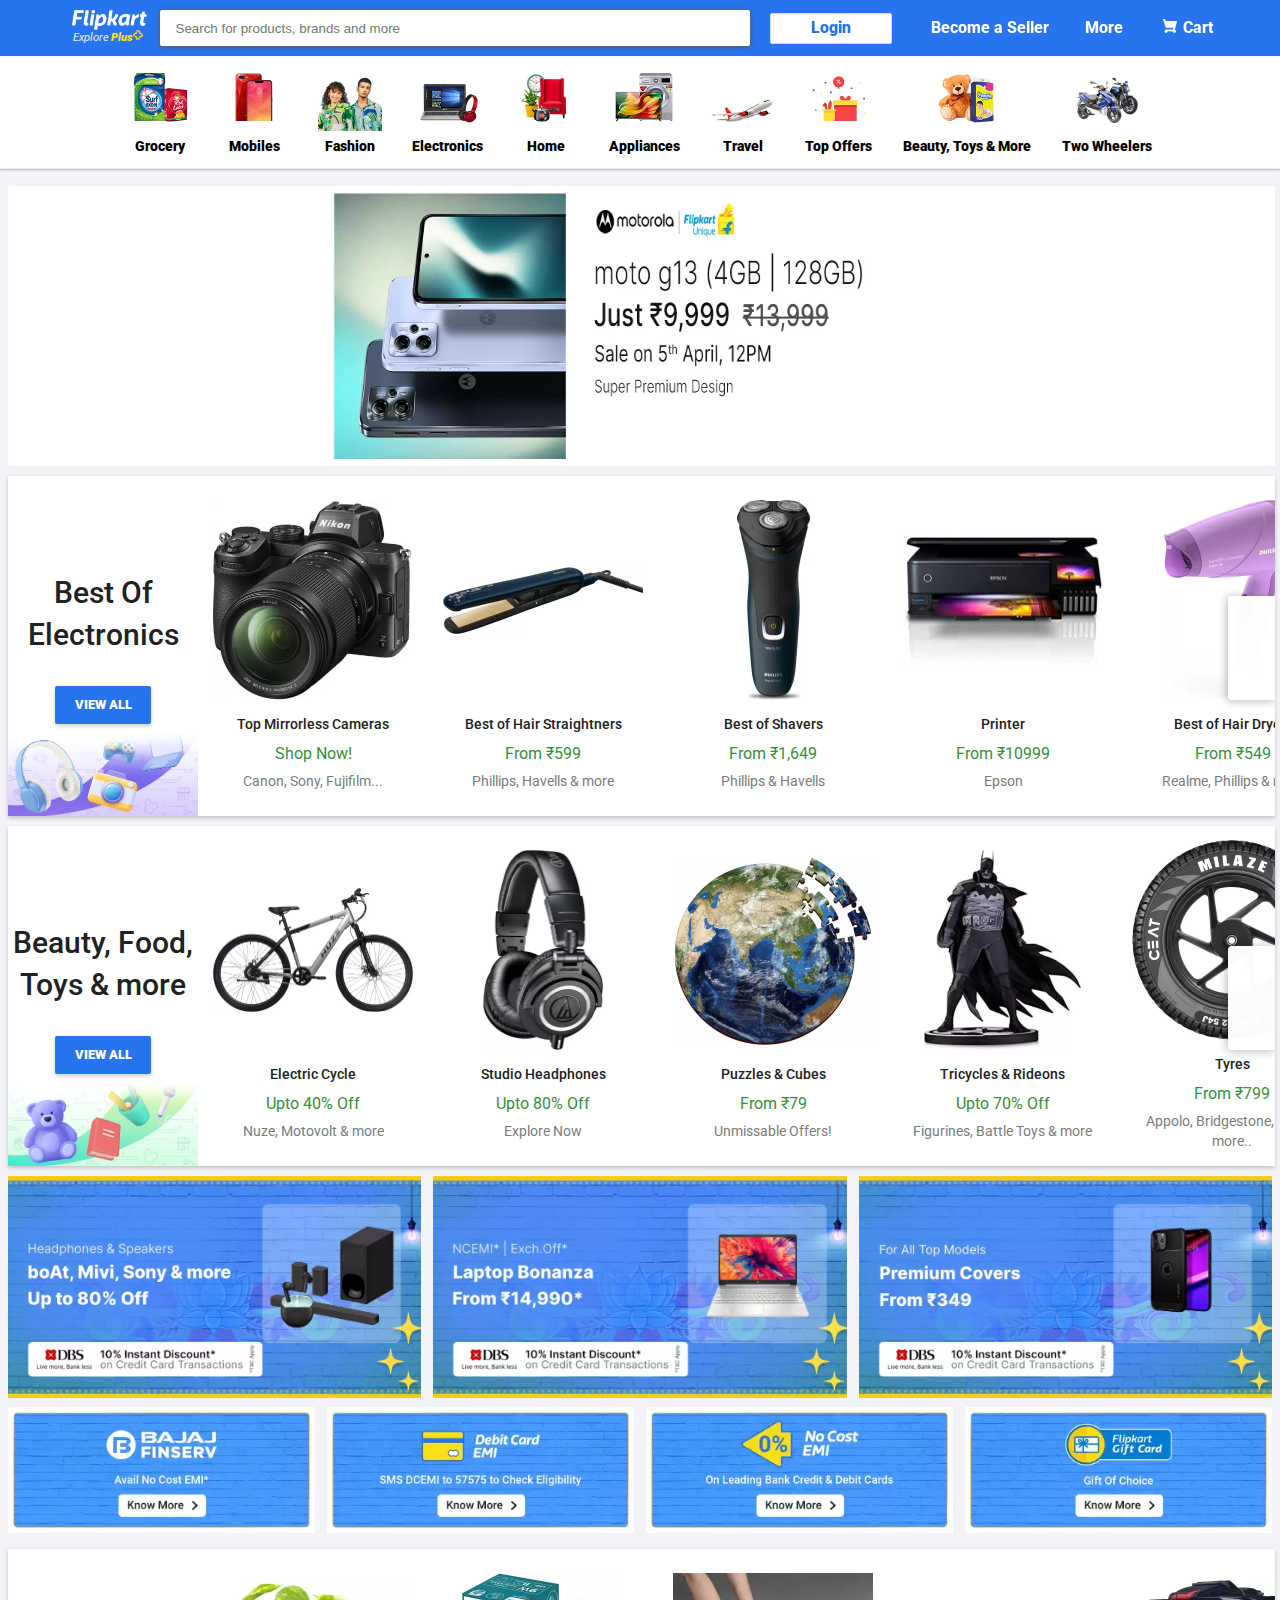
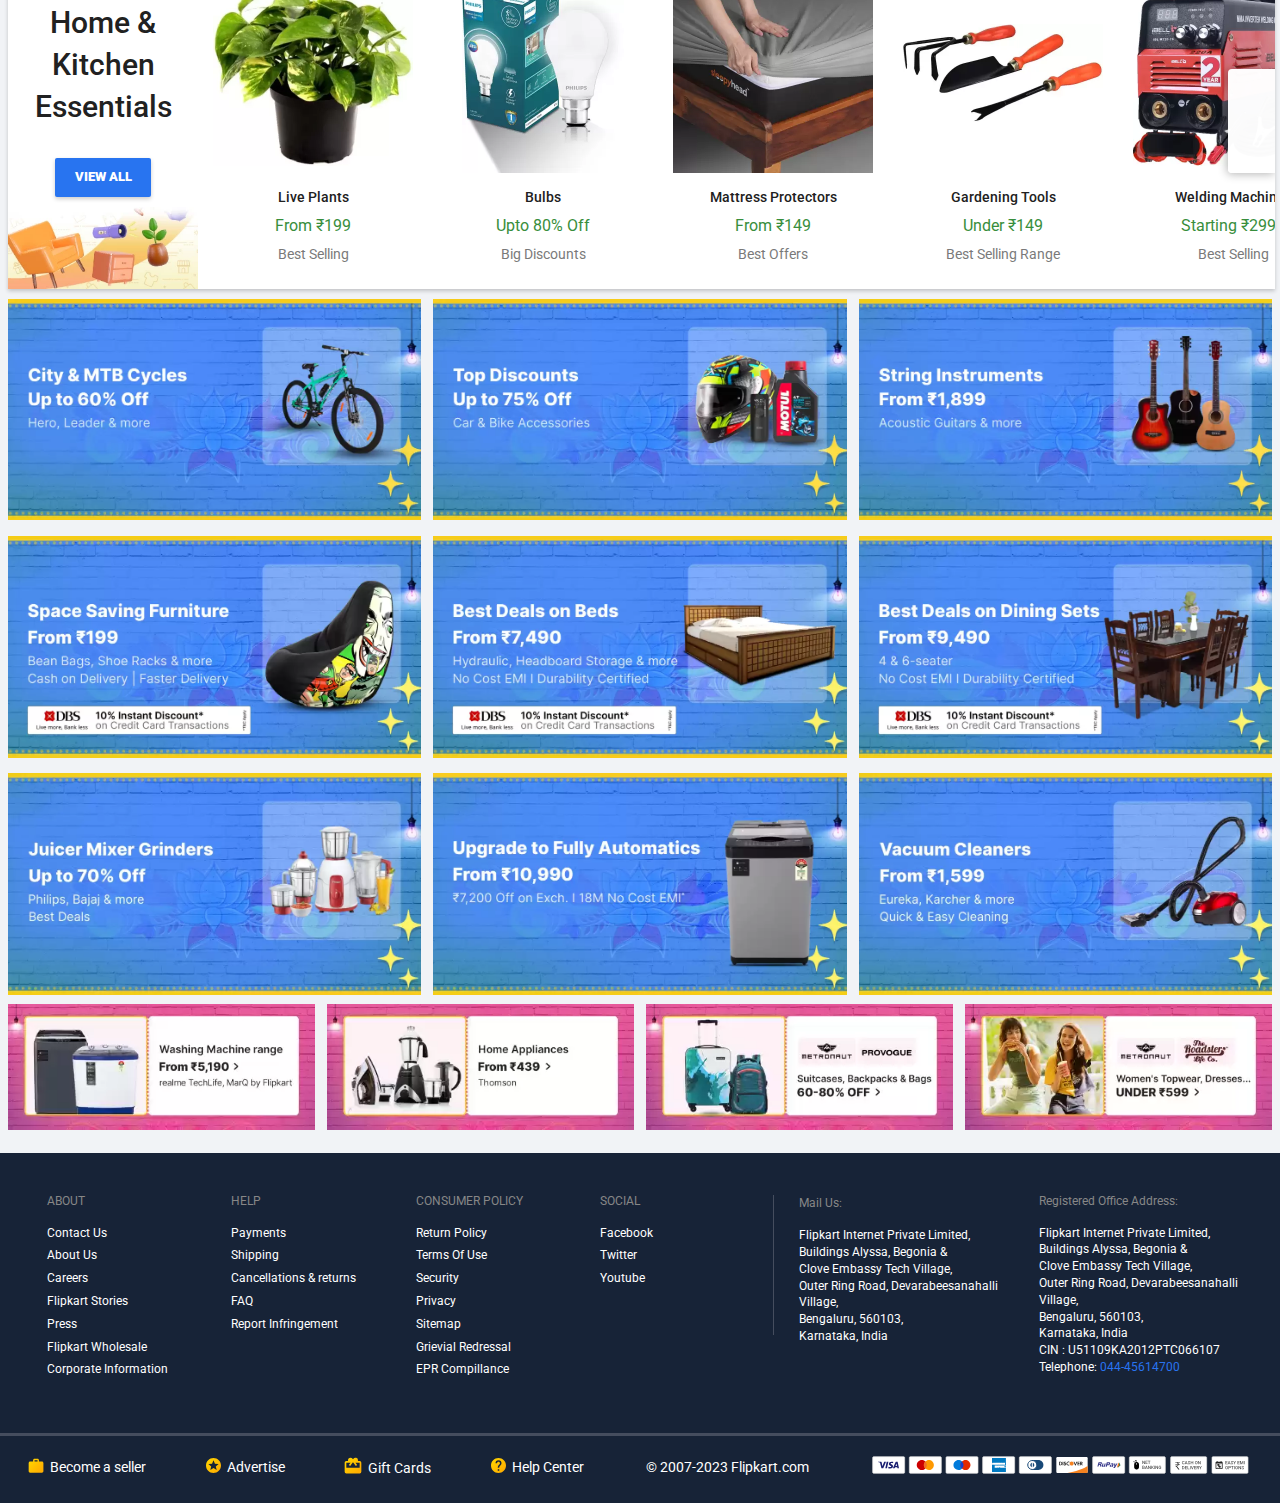
<file: index.html>
<!DOCTYPE html>
<html lang="en">
  <head>
    <meta charset="UTF-8" />
    <meta http-equiv="X-UA-Compatible" content="IE=edge" />
    <meta name="viewport" content="width=device-width, initial-scale=1.0" />
    <link
      rel="shortcut icon"
      href="https://static-assets-web.flixcart.com/www/promos/new/20150528-140547-favicon-retina.ico"
      type="image/x-icon"
    />
    <title>
      Online Shopping Site for Mobiles, Electronics, Furniture, Grocery,
      Lifestyle, Books & More. Best Offers!
    </title>

    <link rel="preconnect" href="https://fonts.googleapis.com" />
    <link rel="preconnect" href="https://fonts.gstatic.com" crossorigin />
    <link
      href="https://fonts.googleapis.com/css2?family=Roboto&display=swap"
      rel="stylesheet"
    />

    <link
      rel="stylesheet"
      href="https://cdnjs.cloudflare.com/ajax/libs/font-awesome/6.3.0/css/all.min.css"
      integrity="sha512-SzlrxWUlpfuzQ+pcUCosxcglQRNAq/DZjVsC0lE40xsADsfeQoEypE+enwcOiGjk/bSuGGKHEyjSoQ1zVisanQ=="
      crossorigin="anonymous"
      referrerpolicy="no-referrer"
    />
    <link rel="stylesheet" href="./styling/style.css" />
    <link rel="stylesheet" href="./styling/util.css" />
    <link rel="stylesheet" href="./styling/animation.css" />
    <link rel="stylesheet" href="./styling/dropdown.css" />
    <link rel="stylesheet" href="./styling/responsive.css">
  </head>
  <body>
    <header>
      <nav>
        <div class="logoF">
          <div class="Logo">
            <a href="https://www.flipkart.com/"
              ><img src="./images/flipkart.png" class="Logo" alt=""
            /></a>
          </div>
          <div class="plus">
            <a href=""
              >Explore <span class="col">Plus</span>
              <img src="./images/plus.png" width="10px" height="10px" alt=""
            /></a>
          </div>
        </div>
        <div class="searchbar">
          <div>
            <input
              class="in"
              type="text"
              placeholder="Search for products, brands and more"
            />
          </div>
          <div class="SearchLogo">
            <button>
              <i
                class="fa-sharp fa-solid fa-magnifying-glass fa-lg"
                style="color: #2874f0"
              ></i>
            </button>
          </div>
        </div>
        <div class="login">
          <a href="">Login</a>
        </div>
        <div class="BecomeSeller">
          <a href="" class="navWord">Become a Seller</a>
        </div>
        <div class="moreBox">
          <a href="" class="navWord">
            <div>More</div>
            <div>
              <i
                class="fa-sharp fa-solid fa-angle-down fa-2xs"
                style="color: #dbdbdb; position: relative; top: 1px"
              ></i>
            </div>
          </a>
          <div class="moreDropdown">
            <a href="" class="moredp"
              ><svg
                xmlns="http://www.w3.org/2000/svg"
                width="16"
                height="14"
                class=""
                viewBox="0 0 12 14"
              >
                <g fill="none" fill-rule="evenodd">
                  <path d="M-4-3h20v20H-4z"></path>
                  <path
                    fill="#2874F1"
                    d="M6.17 13.61c-1.183 0-1.922-.723-1.922-1.88H8.09c0 1.157-.74 1.88-1.92 1.88zm4.222-5.028l1.465 1.104v1.07H0v-1.07l1.464-1.104v-2.31h.004c.035-2.54 1.33-4.248 3.447-4.652V.992C4.915.446 5.37 0 5.928 0c.558 0 1.014.446 1.014.992v.628c2.118.404 3.412 2.112 3.446 4.65h.004v2.312z"
                  ></path>
                </g>
              </svg>
              <p>Notification Preferences</p>
            </a>
            <a href="" class="moredp">
              <svg
                xmlns="http://www.w3.org/2000/svg"
                width="16"
                height="16"
                class=""
                viewBox="0 0 14 17"
              >
                <g fill="none" fill-rule="evenodd">
                  <path
                    fill="#2874F0"
                    fill-rule="nonzero"
                    d="M12.25.542H1.75c-.833 0-1.5.675-1.5 1.5v10.5c0 .825.667 1.5 1.5 1.5h3L7 16.292l2.25-2.25h3c.825 0 1.5-.675 1.5-1.5v-10.5c0-.825-.675-1.5-1.5-1.5zm-4.5 12h-1.5v-1.5h1.5v1.5zM9.303 6.73l-.676.69c-.54.547-.877.997-.877 2.122h-1.5v-.375c0-.825.338-1.575.877-2.123l.93-.945c.278-.27.443-.646.443-1.058 0-.825-.675-1.5-1.5-1.5s-1.5.675-1.5 1.5H4c0-1.658 1.342-3 3-3s3 1.342 3 3c0 .66-.27 1.26-.697 1.687z"
                  ></path>
                </g>
              </svg>
              <p>24x7 Customer Care</p>
            </a>
            <a href="" class="moredp"
              ><svg
                xmlns="http://www.w3.org/2000/svg"
                width="16"
                height="14"
                class=""
                viewBox="0 0 18 10"
              >
                <g fill="none" fill-rule="evenodd">
                  <path
                    fill="#2874F0"
                    fill-rule="nonzero"
                    d="M12.333 0l1.91 1.908-4.068 4.067-3.333-3.333L.667 8.825 1.842 10l5-5 3.333 3.333 5.25-5.24L17.333 5V0"
                  ></path>
                </g>
              </svg>
              <p>Advertise</p></a
            >
            <a href="" class="moredp"
              ><svg
                xmlns="http://www.w3.org/2000/svg"
                width="16"
                height="14"
                class=""
                viewBox="0 0 12 14"
              >
                <g fill="none" fill-rule="evenodd">
                  <path d="M-4-3h20v20H-4z"></path>
                  <path
                    fill="#2874F0"
                    fill-rule="nonzero"
                    d="M12 4.94H8.57V0H3.43v4.94H0l6 5.766 6-5.765zM0 12.354V14h12v-1.647H0z"
                  ></path>
                </g>
              </svg>
              <p>Download App</p></a
            >
            <i class="fa-solid fa-caret-down fa-2xl" style="color: white"></i>
          </div>
        </div>

        <div class="cart">
          <a href="" class="navWord">
            <div>
              <svg
                class="V3C5bO"
                width="14"
                height="14"
                viewBox="0 0 16 16"
                xmlns="http://www.w3.org/2000/svg"
              >
                <path
                  class="_1bS9ic"
                  d="M15.32 2.405H4.887C3 2.405 2.46.805 2.46.805L2.257.21C2.208.085 2.083 0 1.946 0H.336C.1 0-.064.24.024.46l.644 1.945L3.11 9.767c.047.137.175.23.32.23h8.418l-.493 1.958H3.768l.002.003c-.017 0-.033-.003-.05-.003-1.06 0-1.92.86-1.92 1.92s.86 1.92 1.92 1.92c.99 0 1.805-.75 1.91-1.712l5.55.076c.12.922.91 1.636 1.867 1.636 1.04 0 1.885-.844 1.885-1.885 0-.866-.584-1.593-1.38-1.814l2.423-8.832c.12-.433-.206-.86-.655-.86"
                  fill="#fff"
                ></path>
              </svg>
            </div>
            <div>Cart</div>
          </a>
        </div>
      </nav>
    </header>
    <div class="nav2">
      <div class="item">
        <a href=""
          ><div><img src="./images/grocery.webp" alt="" width="64px" /></div>
          <div class="item2">Grocery</div></a
        >
      </div>
      <div class="item">
        <a href="">
          <div>
            <img src="./images/mobiles.webp" alt="" width="64px" />
          </div>
          <div class="item2">Mobiles</div>
        </a>
      </div>
      <div class="item">
        <a href=""
          ><div><img src="./images/fashion.webp" alt="" width="64px"/></div>
          <div class="item2">
            Fashion<i
              class="fa-sharp fa-solid fa-angle-down fa-xs"
              style="position: relative; top: 1px; left: 5px"
              id="mys"
            ></i>
          </div>
        </a>
        
        <div class="dropdownA1">
            <div class="dp1">
                <a href="" class="b1">
                    <p>Men's Top</p>
                    <i class="fa-solid fa-angle-right" ></i>
                </a>
              <div class="dropdownA2">
                <p>MORE IN MEN'S TOP WEAR</p>
                <a href="" class="dp2">All</a>
                <a href="" class="dp2">Men's T-shirts</a>
                <a href="" class="dp2">Men's Casual Shirts</a>
                <a href="" class="dp2">Men's Formal Shirts</a>
                <a href="" class="dp2">Men's Kurta's</a>
                <a href="" class="dp2">Men's Ethnic Set's</a>
                <a href="" class="dp2">Men's Blazers</a>
                <a href="" class="dp2">Men's Raincoat</a>
                <a href="" class="dp2">Men's Windcheaters</a>
                <a href="" class="dp2">Men's Suit</a>
                <a href="" class="dp2">Men's Fabrics</a>
              </div>
            </div>
            <div class="dp1">
                <a href="" class="b1">
                    <p>Men's Bottom Wear</p>
                    <i class="fa-solid fa-angle-right" ></i>
                </a>
                <div class="dropdownA2">
                  <p>MORE IN MEN'S BOTTOM WEAR</p>
                  <a href="" class="dp2">All</a>
                  <a href="" class="dp2">Men's Jeans</a>
                  <a href="" class="dp2">Men's Trousers</a>
                  <a href="" class="dp2">Men's Trackpants</a>
                  <a href="" class="dp2">Men's Shorts</a>
                  <a href="" class="dp2">Men's Cargos</a>
                  <a href="" class="dp2">Men's Threefourths</a>
                  <a href="" class="dp2">Men's Pajamas & Loungepants</a>
                  <a href="" class="dp2">Men's Dhoti</a>
                  <a href="" class="dp2">Men's Ethnic Pyjama</a>
                </div>
            </div>
            <div class="dp1">
                <a href="" class="b1">
                    <p>Women Ethnic</p>
                    <i class="fa-solid fa-angle-right" ></i>
                </a>
                <div class="dropdownA2">
                    <p>MORE IN WOMEN ETHNIC WEAR</p>
                    <a href="" class="dp2">All</a>
                    <a href="" class="dp2">Women Kurtas & Kurtis</a>
                    <a href="" class="dp2">Women Kurta Sets & Salwar Suits</a>
                    <a href="" class="dp2">Ethnic dresses</a>
                    <a href="" class="dp2">Women Dress Materials</a>
                    <a href="" class="dp2">Women Gowns</a>
                    <a href="" class="dp2">Women Lehenga Cholis</a>
                    <a href="" class="dp2">Women Leggings & Patialas</a>
                    <a href="" class="dp2">Women Plazzos & Shararas</a>
                    <a href="" class="dp2">Women Blouse</a>
                    <a href="" class="dp2">Women Dupatta</a>
                  </div>
            </div>
            <div class="dp1">
                <a href="" class="b1">
                    <p>Women Western</p>
                    <i class="fa-solid fa-angle-right" ></i>
                </a>
                <div class="dropdownA2">
                  <p>MORE IN WOMEN WESTERN</p>
                  <a href="" class="dp2">All</a>
                  <a href="" class="dp2">Women Tops</a>
                  <a href="" class="dp2">Women Dresses</a>
                  <a href="" class="dp2">T-shirts & Polo T-shirts</a>
                  <a href="" class="dp2">Women Jeans</a>
                  <a href="" class="dp2">Women Nighties & Night Dresses</a>
                  <a href="" class="dp2">Women Nightsuit</a>
                  <a href="" class="dp2">Women Track Pants</a>
                  <a href="" class="dp2">Women Trouser</a>
                  <a href="" class="dp2">Women Jumpsuit</a>
                  <a href="" class="dp2">Women Shapewear</a>
                  <a href="" class="dp2">Women Sports Bra</a>
                </div>
            </div>
            <div class="dp1">
                <a href="" class="b1">
                    <p>Men Footwear</p>
                    <i class="fa-solid fa-angle-right" ></i>
                </a>
                <div class="dropdownA2">
                    <p>MORE IN MEN'S FOOTWEAR</p>
                    <a href="" class="dp2">All</a>
                    <a href="" class="dp2">Men's Sport Shoes</a>
                    <a href="" class="dp2">Men's Casual Shoes</a>
                    <a href="" class="dp2">Men's Sandal's & Floaters</a>
                    <a href="" class="dp2">Men's Slippers & Flip-Flops</a>
                    <a href="" class="dp2">Men's Cargos</a>
                    <a href="" class="dp2">Men's Formal Shoes</a>
                    <a href="" class="dp2">Men's Ethnic Shoes</a>
                    <a href="" class="dp2">Active Footwear</a>
                    <a href="" class="dp2">Men's Combo</a>
                    <a href="" class="dp2">Shoe Care</a>
                  </div>
            </div>
            <div class="dp1">
                <a href="" class="b1">
                    <p>Women Footwear</p>
                    <i class="fa-solid fa-angle-right" ></i>
                </a>
                <div class="dropdownA2">
                    <p>MORE IN WOMEN FOOTWEAR</p>
                    <a href="" class="dp2">All</a>
                    <a href="" class="dp2">Women Flats</a>
                    <a href="" class="dp2">Women Heels</a>
                    <a href="" class="dp2">Women Wedges</a>
                    <a href="" class="dp2">Women Slipper Flip Flops</a>
                    <a href="" class="dp2">Women Casual Shoes</a>
                    <a href="" class="dp2">Women Sports Shoes</a>
                    <a href="" class="dp2">Women Ballerinas</a>
                    <a href="" class="dp2">Women Ethnic Shoes</a>
                    <a href="" class="dp2">Women Sneakers</a>
                    <a href="" class="dp2">Women Walking Shoes</a>
                    <a href="" class="dp2">Women Boots</a>
                  </div>
            </div>
            <div class="dp1">
                <a href="" class="b1">
                    <p>Watches and Accessories</p>
                    <i class="fa-solid fa-angle-right" ></i>
                </a>
                <div class="dropdownA2">
                    <p>MORE IN WATCHES & ACCESSORIES</p>
                    <a href="" class="dp2">Men & Women Watches</a>
                    <a href="" class="dp2">Men & Women Sunglasses</a>
                    <a href="" class="dp2">Wallets</a>
                    <a href="" class="dp2">Men & Women Belts</a>
                    <a href="" class="dp2">Women Fashion Jwellery</a>
                    <a href="" class="dp2">Men Fashion Jwellery</a>
                    <a href="" class="dp2">Precious Jwellery</a>
                    <a href="" class="dp2">Precious Coins & Bars</a>
                    <a href="" class="dp2">Precious Articles</a>
                    <a href="" class="dp2">Frames & Contact Lenses</a>
                    <a href="" class="dp2">Kids & Accessories</a>
                  </div>
            </div>
            <div class="dp1">
                <a href="" class="b1">
                    <p>Bags, Suitcases & Luggage</p>
                    <i class="fa-solid fa-angle-right" ></i>
                </a>
                <div class="dropdownA2">
                    <p>MORE IN BAGS, SUITCASES & LUGGAGE</p>
                    <a href="" class="dp2">All</a>
                    <a href="" class="dp2">Bags & Backpacks</a>
                    <a href="" class="dp2">Suitcases & Trolleys</a>
                    <a href="" class="dp2">Dufflebags</a>
                    <a href="" class="dp2">Rucksacks</a>
                    <a href="" class="dp2">Handbags</a>
                    <a href="" class="dp2">Sling Bags</a>
                    <a href="" class="dp2">Women's Clutches & Wallets</a>
                    <a href="" class="dp2">Messenger Bags</a>
                    <a href="" class="dp2">Travel Accessories</a>
                  </div>
            </div>
            <div class="dp1">
                <a href="" class="b1">
                    <p>Kids</p>
                    <i class="fa-solid fa-angle-right" ></i>
                </a>
                <div class="dropdownA2">
                    <p>MORE IN KIDS</p>
                    <a href="" class="dp2">All</a>
                    <a href="" class="dp2">Girls Dresses</a>
                    <a href="" class="dp2">Boys & Girls Tshirts</a>
                    <a href="" class="dp2">Boys & Girls Combosets</a>
                    <a href="" class="dp2">Boys & Girls Ethnic Wear</a>
                    <a href="" class="dp2">Boys & Girls Jeans</a>
                    <a href="" class="dp2">Boys & Girls Shorts</a>
                    <a href="" class="dp2">Boys & Girls Trackpants</a>
                    <a href="" class="dp2">Boys & Girls Innerwear</a>
                    <a href="" class="dp2">Infant Wear</a>
                    <a href="" class="dp2">Kids Slipper Flip Flops</a>
                    <a href="" class="dp2">Kids Sports Shoes</a>
                  </div>
            </div>
            <div class="dp1">
                <a href="" class="b1">
                    <p>Essentials</p>
                    <i class="fa-solid fa-angle-right" ></i>
                </a>
                <div class="dropdownA2">
                    <p>MORE IN ESSENTIALS</p>
                    <a href="" class="dp2">Men's Briefs & Trunks</a>
                    <a href="" class="dp2">Men's Vests</a>
                    <a href="" class="dp2">Men's Boxers</a>
                    <a href="" class="dp2">Women Lingerie Sets</a>
                    <a href="" class="dp2">Women Bra</a>
                    <a href="" class="dp2">Women Panty</a>
                    <a href="" class="dp2">Women Sarees </a>
                    <a href="" class="dp2">Women Kurtas</a>
                    <a href="" class="dp2">Women Kurta Sets & Salwar Suits</a>
                    <a href="" class="dp2">Boys Innerwear</a>
                    <a href="" class="dp2">Girls Innerwear</a>
                    <a href="" class="dp2">Women Slipper Flip Flops</a>
                  </div>
            </div>
            <div class="dp1">
                <a href="" class="b1">
                    <p>Winter</p>
                    <i class="fa-solid fa-angle-right" ></i>
                </a>
                <div class="dropdownA2">
                    <p>MORE IN WINTER</p>
                    <a href="" class="dp2">All</a>
                    <a href="" class="dp2">Men's Jacket</a>
                    <a href="" class="dp2">Men's Sweatwears</a>
                    <a href="" class="dp2">Men's Thermals</a>
                    <a href="" class="dp2">Women's Jackets</a>
                    <a href="" class="dp2">Women's Sweatshirts</a>
                    <a href="" class="dp2">Women's Sweaters & Cardigans</a>
                    <a href="" class="dp2">Women's Shrugs</a>
                    <a href="" class="dp2">Kids Sweatwears</a>
                    <a href="" class="dp2">Women Kurtas</a>
                    <a href="" class="dp2">Kids Jackets</a>
                  </div>
            </div>
            <div class="i1">
                <div class="b1">
                    <i class="fa-solid fa-caret-up fa-2xl" style="color: rgb(255, 255, 255)"></i>
                </div>
            </div>
          </div>
      </div>
      <div class="item">
        <a href=""
          ><div><img src="./images/electronics.webp" alt="" width="64px" /></div>
          <div class="item2">
            Electronics<i
              class="fa-sharp fa-solid fa-angle-down fa-xs"
              style="position: relative; top: 1px; left: 5px"
            ></i></div
        ></a>
        <div class="dropdownA1">
            <div class="dp1">
                <a href="" class="b1">
                    <p>Audio</p>
                    <i class="fa-solid fa-angle-right" ></i>
                </a>
              <div class="dropdownA2">
                <p>MORE IN AUDIO</p>
                <a href="" class="dp2">All</a>
                <a href="" class="dp2">Bluetooth Headphones</a>
                <a href="" class="dp2">Wired Headphones</a>
                <a href="" class="dp2">True Wireless Earbuds</a>
                <a href="" class="dp2">Bluetooth Speakers</a>
                <a href="" class="dp2">Soundbars</a>
                <a href="" class="dp2">Home Theatres</a>
                <a href="" class="dp2">Tv Streaming Device</a>
                <a href="" class="dp2">Remote Control</a>
                <a href="" class="dp2">DTH Set top box</a>
                <a href="" class="dp2">Head Phones, Pouch & Case Covers</a>
              </div>
            </div>
            <div class="nodp1">
                <a href="" class="b1">
                    <p>Electronic Gst Store</p>
                    <i class="fa-solid fa-angle-right" ></i>
                </a>
            </div>
            <div class="dp1">
                <a href="" class="b1">
                    <p>Cameras & Accessories</p>
                    <i class="fa-solid fa-angle-right" ></i>
                </a>
                <div class="dropdownA2">
                    <p>MORE IN CAMERAS & ACCESSORIES</p>
                    <a href="" class="dp2">All</a>
                    <a href="" class="dp2">DSLR & Mirrorless</a>
                    <a href="" class="dp2">Sports & Action</a>
                    <a href="" class="dp2">Point & Shoot</a>
                    <a href="" class="dp2">Instant Cameras</a>
                    <a href="" class="dp2">Camcorders</a>
                    <a href="" class="dp2">Camera Tripods</a>
                    <a href="" class="dp2">Camera Lenses</a>
                    <a href="" class="dp2">Drone</a>
                    <a href="" class="dp2">Flashes</a>
                    <a href="" class="dp2">Gimbals</a>
                    <a href="" class="dp2">Binoculars</a>
                    <a href="" class="dp2">Other Camera Accessories</a>
                  </div>
            </div>
            <div class="dp1">
                <a href="" class="b1">
                    <p>Camera Peripherals</p>
                    <i class="fa-solid fa-angle-right" ></i>
                </a>
                <div class="dropdownA2">
                  <p>MORE IN CAMERA PERIPHERALS</p>
                  <a href="" class="dp2">All</a>
                  <a href="" class="dp2">Printers</a>
                  <a href="" class="dp2">Monitors</a>
                  <a href="" class="dp2">Projectors</a>
                  <a href="" class="dp2">Portable Projectors</a>
                  <a href="" class="dp2">Toners</a>
                  <a href="" class="dp2">Ink Cartridges</a>
                  <a href="" class="dp2">Ink Bottles</a>
                  <a href="" class="dp2">Receipt Printers</a>
                  <a href="" class="dp2">Lamination Machines</a>
                  <a href="" class="dp2">Note Counting Machines</a>
                  <a href="" class="dp2">Barcode Scanners</a>
                  <a href="" class="dp2">Currency Detectors</a>
                </div>
            </div>
            <div class="dp1">
                <a href="" class="b1">
                    <p>Gaming</p>
                    <i class="fa-solid fa-angle-right" ></i>
                </a>
                <div class="dropdownA2">
                    <p>MORE IN GAMING</p>
                    <a href="" class="dp2">All</a>
                    <a href="" class="dp2">Gaming Consoles</a>
                    <a href="" class="dp2">Gaming Mouse</a>
                    <a href="" class="dp2">Gaming Keyboards</a>
                    <a href="" class="dp2">Gamepads</a>
                    <a href="" class="dp2">Games</a>
                    <a href="" class="dp2">Accessory Kits</a>
                    <a href="" class="dp2">Gaming Accessories Combo</a>
                    <a href="" class="dp2">Gaming Mousepads</a>
                    <a href="" class="dp2">Membership Cards</a>
                    <a href="" class="dp2">Controllers</a>
                    <a href="" class="dp2">Other Gaming Accessories</a>
                    <a href="" class="dp2">Gaming Components</a>
                  </div>
            </div>
            <div class="dp1">
                <a href="" class="b1">
                    <p>Health & Personal Care</p>
                    <i class="fa-solid fa-angle-right" ></i>
                </a>
                <div class="dropdownA2">
                    <p>MORE IN HEALTH & PERSONAL CARE</p>
                    <a href="" class="dp2">All</a>
                    <a href="" class="dp2">Trimmers</a>
                    <a href="" class="dp2">Shavers</a>
                    <a href="" class="dp2">Hair Straightners</a>
                    <a href="" class="dp2">Hair Dryers</a>
                    <a href="" class="dp2">Epilators</a>
                    <a href="" class="dp2">Glucometer & Accessories</a>
                    <a href="" class="dp2">Blood Pressure Monitors</a>
                    <a href="" class="dp2">Digital Thermometers</a>
                    <a href="" class="dp2">Weighing Scales</a>
                    <a href="" class="dp2">Massagers</a>
                    <a href="" class="dp2">Nebulizers</a>
                    <a href="" class="dp2">Vaporizers</a>
                  </div>
            </div>
            <div class="dp1">
                <a href="" class="b1">
                    <p>Laptop Accessories</p>
                    <i class="fa-solid fa-angle-right" ></i>
                </a>
                <div class="dropdownA2">
                    <p>MORE IN LAPTOP ACCESSORIES</p>
                    <a href="" class="dp2">All</a>
                    <a href="" class="dp2">Mouse</a>
                    <a href="" class="dp2">Laptop Keyboards</a>
                    <a href="" class="dp2">Router</a>
                    <a href="" class="dp2">Data Cards</a>
                    <a href="" class="dp2">UPS</a>
                    <a href="" class="dp2">USB Gadgets</a>
                    <a href="" class="dp2">Security Software</a>
                    <a href="" class="dp2">Laptop Battery</a>
                    <a href="" class="dp2">Laptop Adapter</a>
                    <a href="" class="dp2">Wireless USB Adapter</a>
                    <a href="" class="dp2">Processor</a>
                    <a href="" class="dp2">Other Accessories</a>
                  </div>
            </div>
            <div class="dp1">
                <a href="" class="b1">
                    <p>Laptop & Desktop</p>
                    <i class="fa-solid fa-angle-right" ></i>
                </a>
                <div class="dropdownA2">
                    <p>MORE IN LAPTOP & DESKTOP</p>
                    <a href="" class="dp2">All</a>
                    <a href="" class="dp2">Laptops</a>
                    <a href="" class="dp2">Gaming Laptops</a>
                    <a href="" class="dp2">Desktop PCs</a>
                    <a href="" class="dp2">All In One PCs</a>
                    <a href="" class="dp2">Mini PCs</a>
                    <a href="" class="dp2">Tower PCs</a>
                    <a href="" class="dp2">PC Finder</a>
                    <a href="" class="dp2">Gst Invoice on Laptops</a>
                    <a href="" class="dp2">Laptop Buying Guide</a>
                  </div>
            </div>
            <div class="dp1">
                <a href="" class="b1">
                    <p>Mobile Accessory</p>
                    <i class="fa-solid fa-angle-right" ></i>
                </a>
                <div class="dropdownA2">
                    <p>MORE IN MOBILE ACCESSORY</p>
                    <a href="" class="dp2">All</a>
                    <a href="" class="dp2">Plain Cases</a>
                    <a href="" class="dp2">Designer Cases</a>
                    <a href="" class="dp2">Screen Guards</a>
                    <a href="" class="dp2">Camera Lens Protectors</a>
                    <a href="" class="dp2">Tablet Accessories</a>
                    <a href="" class="dp2">Mobile Cable</a>
                    <a href="" class="dp2">Mobile Charger</a>
                    <a href="" class="dp2">Mobile Pouches</a>
                    <a href="" class="dp2">Mobile Flash</a>
                    <a href="" class="dp2">Mobile Holder</a>
                    <a href="" class="dp2">Mobile USB Gadget</a>
                    <a href="" class="dp2">Mobiles Accessories Combos</a>
                  </div>
            </div>
            <div class="dp1">
                <a href="" class="b1">
                    <p>Powerbank</p>
                    <i class="fa-solid fa-angle-right" ></i>
                </a>
                <div class="dropdownA2">
                    <p>MORE IN POWERBANK</p>
                    <a href="" class="dp2">All</a>
                    <a href="" class="dp2">Powerbank</a>
                  </div>
            </div>
            <div class="dp1">
                <a href="" class="b1">
                    <p>Smart Home Automation</p>
                    <i class="fa-solid fa-angle-right" ></i>
                </a>
                <div class="dropdownA2">
                    <p>MORE IN SMART HOME AUTOMATION</p>
                    <a href="" class="dp2">All</a>
                    <a href="" class="dp2">Smart Assistants</a>
                    <a href="" class="dp2">Smart Lights</a>
                    <a href="" class="dp2">Smart Cameras</a>
                    <a href="" class="dp2">Smart Switches</a>
                    <a href="" class="dp2">Smart Door Locks</a>
                    <a href="" class="dp2">Sensors & Alarms</a>
                  </div>
            </div>
            <div class="dp1">
                <a href="" class="b1">
                    <p>Smart Wearables</p>
                    <i class="fa-solid fa-angle-right" ></i>
                </a>
                <div class="dropdownA2">
                    <p>MORE IN SMART WEARABLES</p>
                    <a href="" class="dp2">All</a>
                    <a href="" class="dp2">Smart Watches</a>
                    <a href="" class="dp2">Smart Bands</a>
                    <a href="" class="dp2">Smart Glasses</a>
                  </div>
            </div>
            <div class="dp1">
                <a href="" class="b1">
                    <p>Storage</p>
                    <i class="fa-solid fa-angle-right" ></i>
                </a>
                <div class="dropdownA2">
                    <p>MORE IN STORAGE</p>
                    <a href="" class="dp2">All</a>
                    <a href="" class="dp2">Mobile Memory Card</a>
                    <a href="" class="dp2">Computer Storage Pendrive</a>
                    <a href="" class="dp2">Mobile Storage Pendrive</a>
                    <a href="" class="dp2">External Hard Drive</a>
                    <a href="" class="dp2">Internal Hard Drive</a>
                  </div>
            </div>
            <div class="dp1">
                <a href="" class="b1">
                    <p>Tablets</p>
                    <i class="fa-solid fa-angle-right" ></i>
                </a>
                <div class="dropdownA2">
                    <p>MORE IN TABLETS</p>
                    <a href="" class="dp2">All</a>
                    <a href="" class="dp2">Tablets With Call Facility</a>
                    <a href="" class="dp2">Tablets Without Call Facility</a>
                  </div>
            </div>
            <div class="i1">
                <div class="b1">
                    <i class="fa-solid fa-caret-up fa-2xl" style="color: rgb(255, 255, 255)"></i>
                </div>
            </div>
          </div>
      </div>
      <div class="item">
        <a href=""
          ><div><img src="./images/home.webp" alt="" width="64px" /></div>
          <div class="item2">
            Home<i
              class="fa-sharp fa-solid fa-angle-down fa-xs"
              style="position: relative; top: 1px; left: 5px"
            ></i></div
        ></a>
        <div class="dropdownA1">
            <div class="dp1">
                <a href="" class="b1">
                    <p>Home Furnishings</p>
                    <i class="fa-solid fa-angle-right" ></i>
                </a>
              <div class="dropdownA2">
                <p>MORE IN HOME FURNISHINGS</p>
                <a href="" class="dp2">All</a>
                <a href="" class="dp2">Bed Linens</a>
                <a href="" class="dp2">Bedsheets</a>
                <a href="" class="dp2">Blankets</a>
                <a href="" class="dp2">Curtains & Accessories</a>
                <a href="" class="dp2">Bath Linen</a>
                <a href="" class="dp2">Floor Coverings</a>
                <a href="" class="dp2">Covers & Protectors</a>
                <a href="" class="dp2">Cushions & Pillows</a>
                <a href="" class="dp2">Kitchen Linen Sets</a>
                <a href="" class="dp2">Table Linen Sets</a>
                <a href="" class="dp2">Sofa & Curtain Fabrics</a>
                <a href="" class="dp2">Branded Collections</a>
              </div>
            </div>
            <div class="nodp1">
                <a href="" class="b1">
                    <p>Furniture Studio</p>
                    <i class="fa-solid fa-angle-right" ></i>
                </a>
            </div>
            <div class="dp1">
                <a href="" class="b1">
                    <p>Living Room Furniture</p>
                    <i class="fa-solid fa-angle-right" ></i>
                </a>
                <div class="dropdownA2">
                    <p>MORE IN LIVING ROOM FURNITURE</p>
                    <a href="" class="dp2">All</a>
                    <a href="" class="dp2">Sofa Sets & Sectionals</a>
                    <a href="" class="dp2">TV Units</a>
                    <a href="" class="dp2">Dining Sets</a>
                    <a href="" class="dp2">Coffee TAbles</a>
                    <a href="" class="dp2">Sofa Beds</a>
                    <a href="" class="dp2">Recliners</a>
                    <a href="" class="dp2">Living Room Chairs</a>
                    <a href="" class="dp2">Cabinet & Drawers</a>
                    <a href="" class="dp2">Bookshelves</a>
                    <a href="" class="dp2">Shoe Racks</a>
                    <a href="" class="dp2">Office Tables</a>
                    <a href="" class="dp2">Office Chairs</a>
                  </div>
            </div>
            <div class="dp1">
                <a href="" class="b1">
                    <p>Kitchen & Dining</p>
                    <i class="fa-solid fa-angle-right" ></i>
                </a>
                <div class="dropdownA2">
                  <p>MORE IN KITCHEN & DINING</p>
                  <a href="" class="dp2">All</a>
                  <a href="" class="dp2">Cookware</a>
                  <a href="" class="dp2">Lunchboxes, Bottles & Flasks</a>
                  <a href="" class="dp2">Knife, Choppers & Cutters</a>
                  <a href="" class="dp2">Gas Stove & Accessories</a>
                  <a href="" class="dp2">Kitchen Tools</a>
                  <a href="" class="dp2">Women Nightsuit</a>
                  <a href="" class="dp2">Tableware & Dinnerware</a>
                  <a href="" class="dp2">Containers & Kitchen Storage</a>
                  <a href="" class="dp2">Barware</a>
                  <a href="" class="dp2">Bakeware</a>
                  <a href="" class="dp2">Handjuicers & Grinders</a>
                  <a href="" class="dp2">Disposable Supplies</a>
                  <a href="" class="dp2">Outdoor Cooking</a>
                </div>
            </div>
            <div class="dp1">
                <a href="" class="b1">
                    <p>Bedroom Furniture</p>
                    <i class="fa-solid fa-angle-right" ></i>
                </a>
                <div class="dropdownA2">
                    <p>MORE IN BEDROOM FURNITURE</p>
                    <a href="" class="dp2">All</a>
                    <a href="" class="dp2">Mattresses</a>
                    <a href="" class="dp2">Beds</a>
                    <a href="" class="dp2">Wardrobes</a>
                    <a href="" class="dp2">Side Tables</a>
                    <a href="" class="dp2">TV Units</a>
                    <a href="" class="dp2">Office Tables</a>
                    <a href="" class="dp2">Office Chairs</a>
                    <a href="" class="dp2">Bookshelves</a>
                    <a href="" class="dp2">Bar Cabinets</a>
                    <a href="" class="dp2">Bar Stools</a>
                    <a href="" class="dp2">Rocking Chairs</a>
                    <a href="" class="dp2">Benches</a>
                  </div>
            </div>
            <div class="dp1">
                <a href="" class="b1">
                    <p>Home Decor</p>
                    <i class="fa-solid fa-angle-right" ></i>
                </a>
                <div class="dropdownA2">
                    <p>MORE IN HOME DECOR</p>
                    <a href="" class="dp2">All</a>
                    <a href="" class="dp2">Lightings</a>
                    <a href="" class="dp2">Stickers & Wallpapers</a>
                    <a href="" class="dp2">Paintings & Posters</a>
                    <a href="" class="dp2">Clocks</a>
                    <a href="" class="dp2">Showpieces & Decorative</a>
                    <a href="" class="dp2">Wall Decor</a>
                    <a href="" class="dp2">Flowers & Vases</a>
                    <a href="" class="dp2">Home Fragrances</a>
                    <a href="" class="dp2">Windchimes & Dream Catcher</a>
                    <a href="" class="dp2">Photo Frames & Albums</a>
                    <a href="" class="dp2">Diyas, Candles & Holders</a>
                    <a href="" class="dp2">Festive & Gifting</a>
                  </div>
            </div>
            <div class="dp1">
                <a href="" class="b1">
                    <p>Tools & Utility</p>
                    <i class="fa-solid fa-angle-right" ></i>
                </a>
                <div class="dropdownA2">
                    <p>MORE IN TOOLS & UTILITY</p>
                    <a href="" class="dp2">All</a>
                    <a href="" class="dp2">Hand Tools</a>
                    <a href="" class="dp2">Power Tools</a>
                    <a href="" class="dp2">Measuring Tools</a>
                    <a href="" class="dp2">Home Storage & Organisers</a>
                    <a href="" class="dp2">Umbrellas</a>
                    <a href="" class="dp2">Appliance Trolley & Stands</a>
                    <a href="" class="dp2">Cloth Dryer Stand</a>
                    <a href="" class="dp2">Appliance Filter & Cartridges</a>
                    <a href="" class="dp2">Laundry Organization</a>
                    <a href="" class="dp2">Lock & Security</a>
                    <a href="" class="dp2">Fire & Personal Safety</a>
                    <a href="" class="dp2">Paint Supplies & Equipments</a>
                  </div>
            </div>
            <div class="nodp1">
                <a href="" class="b1">
                    <p>Work Space Furniture</p>
                    <i class="fa-solid fa-angle-right" ></i>
                </a>
            </div>
            <div class="dp1">
                <a href="" class="b1">
                    <p>Lightings And Electricals</p>
                    <i class="fa-solid fa-angle-right" ></i>
                </a>
                <div class="dropdownA2">
                    <p>MORE IN LIGHTINGS & ELECTRICALS</p>
                    <a href="" class="dp2">All</a>
                    <a href="" class="dp2">Bulbs</a>
                    <a href="" class="dp2">Emergency Lights</a>
                    <a href="" class="dp2">Torches</a>
                    <a href="" class="dp2">Tubelights</a>
                    <a href="" class="dp2">Extension Cords</a>
                    <a href="" class="dp2">Outdoor Lamps</a>
                    <a href="" class="dp2">Batteries</a>
                    <a href="" class="dp2">Electrical Wire</a>
                    <a href="" class="dp2">Electrical Socket</a>
                    <a href="" class="dp2">Electric Door Bell</a>
                    <a href="" class="dp2">Solar Lights, Panels & Batteries</a>
                    <a href="" class="dp2">Electrical Hardware</a>
                  </div>
            </div>
            <div class="dp1">
                <a href="" class="b1">
                    <p>Space Saving Future</p>
                    <i class="fa-solid fa-angle-right" ></i>
                </a>
                <div class="dropdownA2">
                    <p>MORE IN SPACE SAVING FUTURE</p>
                    <a href="" class="dp2">All</a>
                    <a href="" class="dp2">Portable Laptop Tables</a>
                    <a href="" class="dp2">Collapsible Wardrobes</a>
                    <a href="" class="dp2">Bean Bags & Covers</a>
                    <a href="" class="dp2">Shoe Racks</a>
                    <a href="" class="dp2">Cabinet Drawers</a>
                    <a href="" class="dp2">Inflatable Sofas</a>
                    <a href="" class="dp2">Hammock Swings</a>
                    <a href="" class="dp2">Home Temples</a>
                    <a href="" class="dp2">Book Shelves</a>
                    <a href="" class="dp2">TV Mounts</a>
                    <a href="" class="dp2">Kitchen Trolley</a>
                    <a href="" class="dp2">Kitchen Cabinet</a>
                  </div>
            </div>
            <div class="dp1">
                <a href="" class="b1">
                    <p>Cleaning & Bath</p>
                    <i class="fa-solid fa-angle-right" ></i>
                </a>
                <div class="dropdownA2">
                    <p>MORE IN CLEANING & BATH</p>
                    <a href="" class="dp2">All</a>
                    <a href="" class="dp2">Mops</a>
                    <a href="" class="dp2">Cleaning Supplies</a>
                    <a href="" class="dp2">House Hold Supplies</a>
                    <a href="" class="dp2">Air Fresheners</a>
                    <a href="" class="dp2">Cleaning Gloves</a>
                    <a href="" class="dp2">Liquid Detergents</a>
                    <a href="" class="dp2">Taps & Faucet</a>
                    <a href="" class="dp2">Tootbrush Holder</a>
                    <a href="" class="dp2">Bathroom Rack & Shelves</a>
                    <a href="" class="dp2">Shower heads</a>
                    <a href="" class="dp2">Bath & Kitchen Fittings</a>
                    <a href="" class="dp2">Bathroom Accessories</a>
                  </div>
            </div>
            <div class="dp1">
                <a href="" class="b1">
                    <p>Kids Furniture</p>
                    <i class="fa-solid fa-angle-right" ></i>
                </a>
                <div class="dropdownA2">
                    <p>MORE IN KIDS FURNITURE</p>
                    <a href="" class="dp2">All</a>
                    <a href="" class="dp2">Bunk Beds</a>
                    <a href="" class="dp2">Kid's Seating</a>
                    <a href="" class="dp2">Kid's Table</a>
                    <a href="" class="dp2">Kid's Chairs</a>
                    <a href="" class="dp2">Kid's Sofas</a>
                    <a href="" class="dp2">Bookshelves</a>
                    <a href="" class="dp2">Chest Of Drawers</a>
                    <a href="" class="dp2">Cupboards</a>
                    <a href="" class="dp2">Shoe Racks</a>
                    <a href="" class="dp2">Kids' Bean Bags</a>
                    <a href="" class="dp2">Portable Pool</a>
                    <a href="" class="dp2">Sofa Beds</a>
                  </div>
            </div>
            <div class="dp1">
                <a href="" class="b1">
                    <p>Pet & Gardening</p>
                    <i class="fa-solid fa-angle-right" ></i>
                </a>
                <div class="dropdownA2">
                    <p>MORE IN PET & GARDENING</p>
                    <a href="" class="dp2">All</a>
                    <a href="" class="dp2">Plant Seeds</a>
                    <a href="" class="dp2">Soil Manure</a>
                    <a href="" class="dp2">Pots & Planters</a>
                    <a href="" class="dp2">Plant & Planters</a>
                    <a href="" class="dp2">Garden Tool Set</a>
                    <a href="" class="dp2">Watering Equipments</a>
                    <a href="" class="dp2">Dog Essentials</a>
                    <a href="" class="dp2">Cat Essentials</a>
                    <a href="" class="dp2">Fish & Aquatic</a>
                    <a href="" class="dp2">Pet Grooming & Hygiene</a>
                    <a href="" class="dp2">Pet Toys</a>
                    <a href="" class="dp2">Pet Health & Safety</a>
                  </div>
            </div>
            <div class="i1">
                <div class="b1">
                    <i class="fa-solid fa-caret-up fa-2xl" style="color: rgb(255, 255, 255)"></i>
                </div>
            </div>
          </div>
      </div>
      <div class="item">
        <a href=""
          ><div><img src="./images/appliances.webp" alt="" width="64px" /></div>
          <div class="item2">Appliances</div></a
        >
      </div>
      <div class="item">
        <a href=""
          ><div><img src="./images/travel.webp" alt="" width="64px" /></div>
          <div class="item2">Travel</div></a
        >
      </div>
      <div class="item">
        <a href=""
          ><div><img src="./images/topOffers.webp" alt="" width="64px" /></div>
          <div class="item2">Top Offers</div></a
        >
      </div>
      <div class="item">
        <a href=""
          ><div><img src="./images/beauty.webp" alt="" width="64px" /></div>
          <div class="item2">
            Beauty, Toys & More<i
              class="fa-sharp fa-solid fa-angle-down fa-xs"
              style="position: relative; top: 1px; left: 5px"
            ></i></div
        ></a>
        <div class="dropdownA1">
            <div class="dp1">
                <a href="" class="b1">
                    <p>Beauty & Personal Care</p>
                    <i class="fa-solid fa-angle-right" ></i>
                </a>
              <div class="dropdownA2">
                <p>MORE IN BEAUTY & PERSONAL CARE</p>
                <a href="" class="dp2">View All</a>
                <a href="" class="dp2">Bath & Oral Care</a>
                <a href="" class="dp2">Personal Hygiene</a>
                <a href="" class="dp2">Eye Makeup</a>
                <a href="" class="dp2">Face Makeup</a>
                <a href="" class="dp2">Lip Makeup</a>
                <a href="" class="dp2">Hair Care</a>
                <a href="" class="dp2">Bath Essentials</a>
                <a href="" class="dp2">Women's Personal Hygiene</a>
                <a href="" class="dp2">Body & Skin Care</a>
                <a href="" class="dp2">Luxury</a>
                <a href="" class="dp2">Top Brand Deals</a>
              </div>
            </div>
            <div class="dp1">
                <a href="" class="b1">
                    <p>Men's Grooming</p>
                    <i class="fa-solid fa-angle-right" ></i>
                </a>
                <div class="dropdownA2">
                  <p>MORE IN MEN'S GROOMING</p>
                  <a href="" class="dp2">View All</a>
                  <a href="" class="dp2">Face Washes</a>
                  <a href="" class="dp2">Beard Oils</a>
                  <a href="" class="dp2">Hair Styling</a>
                  <a href="" class="dp2">Saving Essentials</a>
                  <a href="" class="dp2">After Shave</a>
                  <a href="" class="dp2">Face Creames & Face Packs</a>
                  <a href="" class="dp2">Soaps & Bodywashes</a>
                  <a href="" class="dp2">Men's Grooming Combos</a>
                  <a href="" class="dp2">Sexual Wellness</a>
                </div>
            </div>
            <div class="dp1">
                <a href="" class="b1">
                    <p>Food & Drinks</p>
                    <i class="fa-solid fa-angle-right" ></i>
                </a>
                <div class="dropdownA2">
                    <p>MORE IN FOOD & DRINKS</p>
                    <a href="" class="dp2">View All</a>
                    <a href="" class="dp2">Beverages</a>
                    <a href="" class="dp2">Nuts & Dry Fruits</a>
                    <a href="" class="dp2">Cooking Essentials</a>
                    <a href="" class="dp2">Breakfast Items</a>
                    <a href="" class="dp2">Snacks Corner</a>
                    <a href="" class="dp2">Jams, Spreads & Honey</a>
                    <a href="" class="dp2">Ready To Cook & Eat</a>
                    <a href="" class="dp2">Chocolates</a>
                    <a href="" class="dp2">Baking Essentials</a>
                    <a href="" class="dp2">Sweers Store</a>
                    <a href="" class="dp2">Top Brand Deals</a>
                  </div>
            </div>
            <div class="dp1">
                <a href="" class="b1">
                    <p>Nutrition & Healthcare</p>
                    <i class="fa-solid fa-angle-right" ></i>
                </a>
                <div class="dropdownA2">
                  <p>MORE IN NUTRITION & HEALTHCARE</p>
                  <a href="" class="dp2">View All</a>
                  <a href="" class="dp2">Masks</a>
                  <a href="" class="dp2">Ayurvedic Supplements</a>
                  <a href="" class="dp2">Health Drinks</a>
                  <a href="" class="dp2">Vitamin Supplements</a>
                  <a href="" class="dp2">Protein Supplements</a>
                  <a href="" class="dp2">Women's Safety</a>
                  <a href="" class="dp2">Home Medicines</a>
                  <a href="" class="dp2">Home Medical Supplies</a>
                  <a href="" class="dp2">Heathcare Combos</a>
                  <a href="" class="dp2">Professional Medical Supplies</a>
                  <a href="" class="dp2">Top Brand Deals</a>
                </div>
            </div>
            <div class="dp1">
                <a href="" class="b1">
                    <p>Baby Care</p>
                    <i class="fa-solid fa-angle-right" ></i>
                </a>
                <div class="dropdownA2">
                    <p>MORE IN BABY CARE</p>
                    <a href="" class="dp2">View All</a>
                    <a href="" class="dp2">Baby Diapers</a>
                    <a href="" class="dp2">Baby Wipes</a>
                    <a href="" class="dp2">Baby Bath & Grooming</a>
                    <a href="" class="dp2">Baby Gift Sets & Combos</a>
                    <a href="" class="dp2">Baby Medical & Health Care</a>
                    <a href="" class="dp2">Nursing & Breast Feeding</a>
                    <a href="" class="dp2">Feeding Bottles, Utensils & Accessories</a>
                    <a href="" class="dp2">Baby Food</a>
                    <a href="" class="dp2">Baby Bedding</a>
                    <a href="" class="dp2">Baby Gear</a>
                    <a href="" class="dp2">Top Brand Deals</a>
                  </div>
            </div>
            <div class="dp1">
                <a href="" class="b1">
                    <p>Toy's & School Supplies</p>
                    <i class="fa-solid fa-angle-right" ></i>
                </a>
                <div class="dropdownA2">
                    <p>MORE IN TOY'S & SCHOOL SUPPLIES</p>
                    <a href="" class="dp2">View All</a>
                    <a href="" class="dp2">Remote Control Toys</a>
                    <a href="" class="dp2">Soft Toys</a>
                    <a href="" class="dp2">Puzzles</a>
                    <a href="" class="dp2">Board Games</a>
                    <a href="" class="dp2">Learning & Educational Toys</a>
                    <a href="" class="dp2">Cars & Die-Cast Vehicles</a>
                    <a href="" class="dp2">Baby Toys</a>
                    <a href="" class="dp2">Gifting Toys</a>
                    <a href="" class="dp2">School Bags & Backpacks</a>
                    <a href="" class="dp2">School Supplies</a>
                    <a href="" class="dp2">Top Brand Deals</a>
                  </div>
            </div>
            <div class="dp1">
                <a href="" class="b1">
                    <p>Sports & Fitness</p>
                    <i class="fa-solid fa-angle-right" ></i>
                </a>
                <div class="dropdownA2">
                    <p>MORE IN SPORTS & FITNESS</p>
                    <a href="" class="dp2">View All</a>
                    <a href="" class="dp2">Badminton</a>
                    <a href="" class="dp2">Cricket</a>
                    <a href="" class="dp2">Cycling</a>
                    <a href="" class="dp2">Football</a>
                    <a href="" class="dp2">Fitness Equipments</a>
                    <a href="" class="dp2">Supports</a>
                    <a href="" class="dp2">Shakers & Sippers</a>
                    <a href="" class="dp2">Gym Gloves</a>
                    <a href="" class="dp2">Dumbbells</a>
                    <a href="" class="dp2">Yoga</a>
                    <a href="" class="dp2">Top Brand Deals</a>
                  </div>
            </div>
            <div class="dp1">
                <a href="" class="b1">
                    <p>Sports & Fitness</p>
                    <i class="fa-solid fa-angle-right" ></i>
                </a>
                <div class="dropdownA2">
                    <p>MORE IN SPORTS & FITNESS</p>
                    <a href="" class="dp2">View All</a>
                    <a href="" class="dp2">Badminton</a>
                    <a href="" class="dp2">Cricket</a>
                    <a href="" class="dp2">Cycling</a>
                    <a href="" class="dp2">Football</a>
                    <a href="" class="dp2">Fitness Equipments</a>
                    <a href="" class="dp2">Supports</a>
                    <a href="" class="dp2">Shakers & Sippers</a>
                    <a href="" class="dp2">Gym Gloves</a>
                    <a href="" class="dp2">Dumbbells</a>
                    <a href="" class="dp2">Yoga</a>
                    <a href="" class="dp2">Top Brand Deals</a>
                  </div>
            </div>
            <div class="dp1">
                <a href="" class="b1">
                    <p>Books</p>
                    <i class="fa-solid fa-angle-right" ></i>
                </a>
                <div class="dropdownA2">
                    <p>MORE IN BOOKS</p>
                    <a href="" class="dp2">View All</a>
                    <a href="" class="dp2">Test Prep </a>
                    <a href="" class="dp2">Academics</a>
                    <a href="" class="dp2">Literature & Fiction</a>
                    <a href="" class="dp2">Non Fiction</a>
                    <a href="" class="dp2">Young Readers</a>
                    <a href="" class="dp2">Audio Books</a>
                    <a href="" class="dp2">Indian Languages</a>
                    <a href="" class="dp2">Acoustic Guitars</a>
                    <a href="" class="dp2">Musical Keyboards</a>
                    <a href="" class="dp2">Microphones</a>
                    <a href="" class="dp2">Stage Equipment & Accessories</a>
                  </div>
            </div>
            <div class="dp1">
                <a href="" class="b1">
                    <p>Stationary & Office Supplies</p>
                    <i class="fa-solid fa-angle-right" ></i>
                </a>
                <div class="dropdownA2">
                    <p>MORE STATIONARY & OFFICE SUPPLIES</p>
                    <a href="" class="dp2">View All</a>
                    <a href="" class="dp2">Pens & Gift Sets</a>
                    <a href="" class="dp2">Notebooks & Diaries</a>
                    <a href="" class="dp2">Art Supplies</a>
                    <a href="" class="dp2">Calculators</a>
                    <a href="" class="dp2">Keychains</a>
                    <a href="" class="dp2">Card Holders</a>
                    <a href="" class="dp2">Desk Organisers</a>
                    <a href="" class="dp2">Office Supplies</a>
                    <a href="" class="dp2">Office Equipments</a>
                    <a href="" class="dp2">Party Supplies</a>
                    <a href="" class="dp2">Top Brand Deals</a>
                  </div>
            </div>
            <div class="dp1">
                <a href="" class="b1">
                    <p>Auto Accessories</p>
                    <i class="fa-solid fa-angle-right" ></i>
                </a>
                <div class="dropdownA2">
                    <p>MORE IN AUTO ACCESSORIES</p>
                    <a href="" class="dp2">View All</a>
                    <a href="" class="dp2">Bike Essentials</a>
                    <a href="" class="dp2">Car & Bike Covers</a>
                    <a href="" class="dp2">Car Air Fresheners</a>
                    <a href="" class="dp2">Car Bluetooth Device</a>
                    <a href="" class="dp2">Car Lubricant</a>
                    <a href="" class="dp2">Car Vacuum Cleaner</a>
                    <a href="" class="dp2">Car Media Player</a>
                    <a href="" class="dp2">Helmet </a>
                    <a href="" class="dp2">Vehicle Washing & Cleaning Products</a>
                    <a href="" class="dp2">Tyres</a>
                    <a href="" class="dp2">Top Brand Deals</a>
                  </div>
            </div>
            <div class="dp1">
                <a href="" class="b1">
                    <p>Safety & Hygiene Essentials</p>
                    <i class="fa-solid fa-angle-right" ></i>
                </a>
                <div class="dropdownA2">
                    <p>MORE IN SAFETY & HYGIENE ESSENTIALS</p>
                    <a href="" class="dp2">View All</a>
                    <a href="" class="dp2">Masks</a>
                    <a href="" class="dp2">Sanitizers</a>
                    <a href="" class="dp2">Hand Wash</a>
                    <a href="" class="dp2">Gloves</a>
                    <a href="" class="dp2">PPE Kits</a>
                    <a href="" class="dp2">Face Shields</a>
                    <a href="" class="dp2">UV Sterlizer Box</a>
                    <a href="" class="dp2">Safety Goggles</a>
                    <a href="" class="dp2">Vitamins For Immunity</a>
                  </div>
            </div>
            <div class="i1">
                <div class="b1">
                    <i class="fa-solid fa-caret-up fa-2xl" style="color: rgb(255, 255, 255)"></i>
                </div>
            </div>
          </div>
      </div>
      <div class="item">
        <a href=""
          ><div><img src="./images/bike.png" alt="" width="64px" /></div>
          <div class="item2">
            Two Wheelers<i
              class="fa-sharp fa-solid fa-angle-down fa-xs"
              style="position: relative; top: 1px; left: 5px"
            ></i></div
        ></a>
        <div class="dropdownA1">
            <div class="nodp1">
                <a href="" class="b1">
                    <p>Petrol Vehicles</p>
                    <i class="fa-solid fa-angle-right" ></i>
                </a>
            </div>
            <div class="nodp1">
                <a href="" class="b1">
                    <p>Electric Vehicles</p>
                    <i class="fa-solid fa-angle-right" ></i>
                </a>
            </div>
            <div class="i1">
                <div class="b1">
                    <i class="fa-solid fa-caret-up fa-2xl" style="color: rgb(255, 255, 255)"></i>
                </div>
            </div>
          </div>
      </div>
    </div>
    <main>
      <div class="slider">
        <img src="./images/img1.webp" alt="" class="slide" width="100%" />
        <img src="./images/img2.webp" alt="" class="slide" width="100%" />
        <img src="./images/img3.webp" alt="" class="slide" />
        <img src="./images/img4.webp" alt="" class="slide" />
        <div class="nav">
          <button onclick="goPrev()" class="prev">
            <i
              class="fa-sharp fa-solid fa-chevron-left fa-2xl"
              style="color: #000000"
            ></i>
          </button>
          <button onclick="goNext()" class="next">
            <i
              class="fa-sharp fa-solid fa-chevron-left fa-rotate-180 fa-2xl"
              style="color: #000000"
            ></i>
          </button>
        </div>
      </div>

      <script src="./JavaScript/app.js"></script>
      <div class="boxa">
        <div class="boxb">
          <p>Best Of</p>
          <p>Electronics</p>
          <a class="viewAll" href="">
            <p>VIEW ALL</p>
          </a>
          <img src="./images/viewAll.webp" alt="" width="100%" />
        </div>
        <div class="boxc" id="B1">
          <div class="boxd" id="A1">
            <a href="">
              <img src="./images/dslr.webp" alt="" width="200px" />
              <p class="p1">Top Mirrorless Cameras</p>
              <p class="p2">Shop Now!</p>
              <p class="p3">Canon, Sony, Fujifilm...</p>
            </a>
          </div>
          <div class="boxd" id="A2">
            <a href="">
              <img
                src="./images/straightner.webp"
                alt=""
                width="200px"
                style="margin: 66.5px 0"
              />
              <p class="p1">Best of Hair Straightners</p>
              <p class="p2">From ₹599</p>
              <p class="p3">Phillips, Havells & more</p>
            </a>
          </div>
          <div class="boxd" id="A3">
            <a href="">
              <img
                src="./images/shaver.webp"
                width="73px"
                height="200px"
                alt=""
                style="margin: 0 63.5px"
              />
              <p class="p1">Best of Shavers</p>
              <p class="p2">From ₹1,649</p>
              <p class="p3">Phillips & Havells</p>
            </a>
          </div>
          <div class="boxd" id="A4">
            <a href="">
              <img
                src="./images/printer.webp"
                alt=""
                width="200px"
                style="margin: 34.75px 0"
              />
              <p class="p1">Printer</p>
              <p class="p2">From ₹10999</p>
              <p class="p3">Epson</p>
            </a>
          </div>
          <div class="boxd" id="A5">
            <a href="">
              <img
                src="./images/dryer.webp"
                alt=""
                height="200px"
                style="margin: 0 30px"
              />
              <p class="p1">Best of Hair Dryers</p>
              <p class="p2">From ₹549</p>
              <p class="p3">Realme, Phillips & more</p>
            </a>
          </div>
          <div class="boxd" id="A6">
            <a href="">
              <img
                src="./images/Monitors.webp"
                alt=""
                width="200px"
                style="margin: 22.5px 0"
              />
              <p class="p1">Monitors</p>
              <p class="p2">From ₹6599</p>
              <p class="p3">acer</p>
            </a>
          </div>
          <div class="boxd" id="A7">
            <a href="">
              <img
                src="./images/wtrimmers.webp"
                height="200px"
                alt=""
                style="margin: 0 23.25px"
              />
              <p class="p1">Best of Women Trimmers</p>
              <p class="p2">From ₹599</p>
              <p class="p3">Veet, Braun, Philips & more</p>
            </a>
          </div>
          <div class="nav3">
            <button onclick="goPrev2()" id="btn1prev" class="previnvisible">
              <i
                class="fa-sharp fa-solid fa-chevron-left fa-2xl"
                style="color: #000000"
              ></i>
            </button>
            <button onclick="goNext2()" id="btn1next" class="next2">
              <i
                class="fa-sharp fa-solid fa-chevron-left fa-rotate-180 fa-2xl"
                style="color: #000000"
              ></i>
            </button>
          </div>
        </div>
      </div>
      <div class="boxa">
        <div class="boxb">
          <p>Beauty, Food,</p>
          <p>Toys & more</p>
          <a class="viewAll" href="">
            <p>VIEW ALL</p>
          </a>
          <img src="./images/viewBeauty.webp" alt="" width="100%" />
        </div>
        <div class="boxc" id="B2">
          <div class="boxd" id="A1">
            <a href="">
              <img
                src="./images/cycle.webp"
                alt=""
                width="200px"
                style="margin: 37.75px 0"
              />
              <p class="p1">Electric Cycle</p>
              <p class="p2">Upto 40% Off</p>
              <p class="p3">Nuze, Motovolt & more</p>
            </a>
          </div>
          <div class="boxd" id="A2">
            <a href="">
              <img
                src="./images/headphone.webp"
                alt=""
                height="200px"
                style="margin: 0 39.75px"
              />
              <p class="p1">Studio Headphones</p>
              <p class="p2">Upto 80% Off</p>
              <p class="p3">Explore Now</p>
            </a>
          </div>
          <div class="boxd" id="A3">
            <a href="">
              <img
                src="./images/puzzle.webp"
                width="200px"
                alt=""
                style="margin: 5.5px 0"
              />
              <p class="p1">Puzzles & Cubes</p>
              <p class="p2">From ₹79</p>
              <p class="p3">Unmissable Offers!</p>
            </a>
          </div>
          <div class="boxd" id="A4">
            <a href="">
              <img
                src="./images/batman.webp"
                alt=""
                height="200px"
                style="margin: 0 21px"
              />
              <p class="p1">Tricycles & Rideons</p>
              <p class="p2">Upto 70% Off</p>
              <p class="p3">Figurines, Battle Toys & more</p>
            </a>
          </div>
          <div class="boxd" id="A5">
            <a href="">
              <img src="./images/tyre.webp" alt="" width="200px" />
              <p class="p1">Tyres</p>
              <p class="p2">From ₹799</p>
              <p class="p3">Appolo, Bridgestone, Ceat & more..</p>
            </a>
          </div>
          <div class="boxd" id="A6">
            <a href="">
              <img
                src="./images/treadmill.webp"
                alt=""
                height="200px"
                style="margin: 0 0.75px"
              />
              <p class="p1">Treadmill, Exercise Bikes & More</p>
              <p class="p2">Up to 70% Off</p>
              <p class="p3">Fitkit, Powermax & More</p>
            </a>
          </div>
          <div class="boxd" id="A7">
            <a href="">
              <img
                src="./images/guitar.webp"
                height="200px"
                alt=""
                style="margin: 0 3px"
              />
              <p class="p1">String Instruments</p>
              <p class="p2">Upto 70% Off</p>
              <p class="p3">Guitars, Ukuleles & More</p>
            </a>
          </div>
          <div class="nav3">
            <button onclick="goPrev3()" id="btn2prev" class="previnvisible">
              <i
                class="fa-sharp fa-solid fa-chevron-left fa-2xl"
                style="color: #000000"
              ></i>
            </button>
            <button onclick="goNext3()" id="btn2next" class="next2">
              <i
                class="fa-sharp fa-solid fa-chevron-left fa-rotate-180 fa-2xl"
                style="color: #000000"
              ></i>
            </button>
          </div>
        </div>
      </div>
      <div class="bigblock">
        <a href=""><img src="./images/block1.webp" width="100%" alt="" /></a>
        <a href=""><img src="./images/block2.webp" width="100%" alt="" /></a>
        <a href=""><img src="./images/block3.webp" width="100%" alt="" /></a>
      </div>
      <div class="bigblock2">
        <a href=""><img src="./images/block4.webp" width="100%" alt="" /></a>
        <a href=""><img src="./images/block5.webp" width="100%" alt="" /></a>
        <a href=""><img src="./images/block6.webp" width="100%" alt="" /></a>
        <a href=""><img src="./images/block7.webp" width="100%" alt="" /></a>
      </div>
      <div class="boxa">
        <div class="boxb">
          <p>Home & Kitchen</p>
          <p>Essentials</p>
          <a class="viewAll" href="">
            <p>VIEW ALL</p>
          </a>
          <img src="./images/viewHome.webp" alt="" width="100%" />
        </div>
        <div class="boxc" id="B3">
          <div class="boxd" id="A1">
            <a href="">
              <img
                src="./images/plants.webp"
                alt=""
                width="200px"
                style="margin: 7px 0"
              />
              <p class="p1">Live Plants</p>
              <p class="p2">From ₹199</p>
              <p class="p3">Best Selling</p>
            </a>
          </div>
          <div class="boxd" id="A2">
            <a href="">
              <img
                src="./images/bulb.webp"
                alt=""
                height="200px"
                style="margin: 0 19px"
              />
              <p class="p1">Bulbs</p>
              <p class="p2">Upto 80% Off</p>
              <p class="p3">Big Discounts</p>
            </a>
          </div>
          <div class="boxd" id="A3">
            <a href="">
              <img src="./images/Matress.webp" height="200px" alt="" />
              <p class="p1">Mattress Protectors</p>
              <p class="p2">From ₹149</p>
              <p class="p3">Best Offers</p>
            </a>
          </div>
          <div class="boxd" id="A4">
            <a href="">
              <img
                src="./images/garden.webp"
                alt=""
                width="200px"
                style="margin: 51px 0"
              />
              <p class="p1">Gardening Tools</p>
              <p class="p2">Under ₹149</p>
              <p class="p3">Best Selling Range</p>
            </a>
          </div>
          <div class="boxd" id="A5">
            <a href="">
              <img
                src="./images/welding.webp"
                alt=""
                width="200px"
                style="margin: 7px 0"
              />
              <p class="p1">Welding Machines</p>
              <p class="p2">Starting ₹2999</p>
              <p class="p3">Best Selling</p>
            </a>
          </div>
          <div class="boxd" id="A6">
            <a href="">
              <img
                src="./images/vases.webp"
                alt=""
                width="200px"
                style="margin: 3.25px 0"
              />
              <p class="p1">Vases</p>
              <p class="p2">Upto 80% Off</p>
              <p class="p3">Big Discounts</p>
            </a>
          </div>
          <div class="boxd" id="A7">
            <a href="">
              <img
                src="./images/tape.webp"
                height="200px"
                alt=""
                style="margin: 0 54.5px"
              />
              <p class="p1">Measuring Tapes & Levels</p>
              <p class="p2">From ₹99</p>
              <p class="p3">Bosch & more</p>
            </a>
          </div>
          <div class="nav3">
            <button onclick="goPrev4()" id="btn3prev" class="previnvisible">
              <i
                class="fa-sharp fa-solid fa-chevron-left fa-2xl"
                style="color: #000000"
              ></i>
            </button>
            <button onclick="goNext4()" id="btn3next" class="next2">
              <i
                class="fa-sharp fa-solid fa-chevron-left fa-rotate-180 fa-2xl"
                style="color: #000000"
              ></i>
            </button>
          </div>
        </div>
      </div>
      <div class="bigblock">
        <a href=""><img src="./images/i1.webp" width="100%" alt="" /></a>
        <a href=""><img src="./images/i2.webp" width="100%" alt="" /></a>
        <a href=""><img src="./images/i3.webp" width="100%" alt="" /></a>
        <a href=""><img src="./images/i4.webp" width="100%" alt="" /></a>
        <a href=""><img src="./images/i5.webp" width="100%" alt="" /></a>
        <a href=""><img src="./images/i6.webp" width="100%" alt="" /></a>
        <a href=""><img src="./images/i7.webp" width="100%" alt="" /></a>
        <a href=""><img src="./images/i8.webp" width="100%" alt="" /></a>
        <a href=""><img src="./images/i9.webp" width="100%" alt="" /></a>
      </div>
      <div class="bigblock2">
        <a href=""><img src="./images/i10.webp" width="100%" alt="" /></a>
        <a href=""><img src="./images/i11.webp" width="100%" alt="" /></a>
        <a href=""><img src="./images/i12.webp" width="100%" alt="" /></a>
        <a href=""><img src="./images/i13.webp" width="100%" alt="" /></a>
      </div>
    </main>
    <footer>
      <div class="foot">
        <div class="footbox">
          <div class="footTitle">ABOUT</div>
          <div class="footbox2"><a href="">Contact Us</a></div>
          <div class="footbox2"><a href="">About Us</a></div>
          <div class="footbox2"><a href="">Careers</a></div>
          <div class="footbox2"><a href="">Flipkart Stories</a></div>
          <div class="footbox2"><a href="">Press</a></div>
          <div class="footbox2"><a href="">Flipkart Wholesale</a></div>
          <div class="footbox2"><a href="">Corporate Information</a></div>
        </div>
        <div class="footbox">
          <div class="footTitle">HELP</div>
          <div class="footbox2"><a href="">Payments</a></div>
          <div class="footbox2"><a href="">Shipping</a></div>
          <div class="footbox2"><a href="">Cancellations & returns</a></div>
          <div class="footbox2"><a href="">FAQ</a></div>
          <div class="footbox2"><a href="">Report Infringement</a></div>
        </div>
        <div class="footbox">
          <div class="footTitle">CONSUMER POLICY</div>
          <div class="footbox2"><a href="">Return Policy</a></div>
          <div class="footbox2"><a href="">Terms Of Use</a></div>
          <div class="footbox2"><a href="">Security</a></div>
          <div class="footbox2"><a href="">Privacy</a></div>
          <div class="footbox2"><a href="">Sitemap</a></div>
          <div class="footbox2"><a href="">Grievial Redressal</a></div>
          <div class="footbox2"><a href="">EPR Compillance</a></div>
        </div>
        <div class="footbox">
          <div class="footTitle">SOCIAL</div>
          <div class="footbox2"><a href="">Facebook</a></div>
          <div class="footbox2"><a href="">Twitter</a></div>
          <div class="footbox2"><a href="">Youtube</a></div>
        </div>
        <div class="footboxs">
          <div class="footTitle">Mail Us:</div>
          <div class="footbox3">Flipkart Internet Private Limited,</div>
          <div class="footbox3">Buildings Alyssa, Begonia &</div>
          <div class="footbox3">Clove Embassy Tech Village,</div>
          <div class="footbox3">
            Outer Ring Road, Devarabeesanahalli Village,
          </div>
          <div class="footbox3">Bengaluru, 560103,</div>
          <div class="footbox3">Karnataka, India</div>
        </div>
        <div class="footboxf">
          <div class="footTitle">Registered Office Address:</div>
          <div class="footbox3">Flipkart Internet Private Limited,</div>
          <div class="footbox3">Buildings Alyssa, Begonia &</div>
          <div class="footbox3">Clove Embassy Tech Village,</div>
          <div class="footbox3">
            Outer Ring Road, Devarabeesanahalli Village,
          </div>
          <div class="footbox3">Bengaluru, 560103,</div>
          <div class="footbox3">Karnataka, India</div>
          <div class="footbox3">CIN : U51109KA2012PTC066107</div>
          <div class="footbox3">Telephone: <a href="">044-45614700</a></div>
        </div>
      </div>
      <div class="foot2">
        <a href="" class="footboxe">
          <img
            src="./images/bag.svg"
            style="position: relative; top: 1px; right: 3px"
            alt=""
          />
          Become a seller
        </a>
        <a href="" class="footboxe">
          <img
            src="./images/advertise.svg"
            style="position: relative; top: 1px; right: 3px"
            alt=""
          />
          Advertise
        </a>
        <a href="" class="footboxe">
          <img
            src="./images/gift.svg"
            style="position: relative; top: 1px; right: 3px"
            alt=""
          />
          Gift Cards
        </a>
        <a href="" class="footboxe">
          <img
            src="./images/help.svg"
            style="position: relative; top: 1px; right: 3px"
            alt=""
          />
          Help Center
        </a>
        <a href="" class="footboxe"> &copy; 2007-2023 Flipkart.com </a>
        <a href="" class="footboxe">
          <img src="./images/payments.svg" alt="" class="imgPay"/>
        </a>
      </div>
    </footer>
  </body>
</html>
</file>
<file: styling/style.css>
*{
    margin: 0;
    padding: 0;
}
:root{
    --main-bg-color: #2874f0;
}
body{
    font-size: 14px;
    color: #212121;
    background-color: #f1f3f6;
    line-height: 1.4;
    font-family: 'Roboto', arial, sans-serif;
}
header{
    background-color: var(--main-bg-color);
    border : none;
    position: sticky;
    top:0;
    z-index: 10;
}
nav{
    height: 56px;
    display: flex;
    justify-content: center;
    align-items: center;
}
.logoF{
    display: flex;
    flex-direction: column;
    justify-content: center;
    align-items: center;
    padding: 0 0 0 20px;
}
.Logo{
    height: 20.12px;
    width: 75px;
}
.plus a{
    height: 15.4px;
    width: 75px;
    color: #f0f0f0;
    text-decoration: none;
    display: flex;
    font-size: 11px;
    font-family: 'Roboto', arial, sans-serif;
    font-style: italic;
    font-weight: 400;
    margin: 0 0 1px;
    padding-left: 2px ;
    
}
.plus a .col{
    color: #ffe500;
    align-items: flex-end;
    margin: 0 1px 0 2px;
    font-weight: 1000;
}

.searchbar{
    height: 36px;
    width: 580px;
    display: flex;
    background-color: white;
    justify-content: space-between;
    align-items: center;
    padding: 0 10px 0 0;
    margin: 0 0 0 12px;
    border-radius: 2px;
    box-shadow: 0 0.5px 5px rgb(89, 89, 89);
}
.in{
    height: 36px;
    width: 515px;
    padding: 0 16px;
    border: none;
    outline: none;
    border-radius: 10px;
}
.SearchLogo{
    padding: 0 2px;
}
.SearchLogo button{
    background-color: white;
    border: none;
    outline: none;
}
.login{
    height: 29px;
    width: 120px;
    margin: 20px;
    border: solid rgb(218, 216, 216) 1px;
    background-color: white;
    display: flex;
    justify-content: center;
    align-items: center;
    border-radius: 2px;
}
.login a{
    font-size: 16px;
    font-family: 'Roboto', sans-serif;
    text-decoration: none;
    color:  var(--main-bg-color);
    font-weight: 1000;
}
.BecomeSeller{
    padding: 19px;
}
.moreBox{
    padding: 14px;
}
.moreBox a{
    display: flex;
}
.moreBox a div{
    margin: 3px;
}
.cart{
    padding: 14px;
}
.cart a{
    display: flex;
    flex-direction: row;
}
.cart a div{
    margin: 3px;
}

.nav2{
    padding: 0 120px;
    background-color: white;
    height: 112px;
    border-bottom: solid #f0f0f0 1px;
    display: flex;
    flex-direction: row;
    justify-content: space-between;
    box-shadow: 0 0.5px 2px rgb(176, 175, 175);
}
footer{
    height: 350px;
    color: white;
    background-color: #172337;
    display: flex;
    flex-direction: column ;
}
.foot2{
    display: flex;
    justify-content: space-around;
    align-items: center;
    padding-top: 20px;
}
.foot2 a{
    text-decoration: none;
    color: white;
    font-size: 14px;
}
.footbox3 a{
    text-decoration: none;
    color: var(--main-bg-color);
}
main{
    padding: 17px 8px;
}
.slider{
    width: 99vw;
    height: 280px;
    position: relative;
    overflow: hidden;
}
.slide{
    height: 100%;
    width: 100%;
    transition: 0.2s;
    position: absolute;
}
.nav{
    text-align: center;
}
.nav .prev{
    width: 47px;
    height: 104px;
    background-color: #fffffffa;
    border: none;
    border-radius: 0 4px 4px 0 ;
    position: absolute;
    z-index: 3;
    left: 0;
    top: 90px;
}
.nav .next{
    width: 47px;
    height: 104px;
    background-color: #fffffffa;
    border: none;
    border-radius: 4px 0 0 4px;
    position: absolute;
    z-index: 3;
    right: 0;
    top: 90px;
}
.boxa{
    height: 340px;
    width: 99vw;
    background-color: rgb(255, 255, 255);
    margin: 10px 0;
    box-shadow: 0 2px 4px 0 rgba(0,0,0,.2);
    display: flex;
    flex-direction: row;
}
.boxb{
    width: 15%;
    height: 100%;
    background-color: white;
    display: flex;
    flex-direction: column;
    justify-content: flex-end;
    align-items: center;
    box-sizing: content-box;
}
.boxb p{
    text-align: center;
    font-size: 30px;
    font-weight: 500;
}
.viewAll{
    text-decoration: none;
    height: 38.2px;
    width: 95.66px;
    background-color: var(--main-bg-color);
    color: white;
    display: flex;
    justify-content: center;
    align-items: center;
    box-shadow: 0 2px 4px 0 rgba(0,0,0,.2);
    border-radius: 2px;
    margin: 30px 0 10px 0;
}
.viewAll p{ 
    font-size: 13px;
    font-weight: 1000;
}
.boxd{
    width: 200px;
    padding: 25px 15px;
    transition: transform 0.5s ease-in-out;
}
.p1{
    font-size: 14px;
    font-weight: 500;
    margin-top: 15px;
    text-align: center;
}
.p2{
    color: #388e3c;
    padding-top: 8px;
    font-size: 16px;
    text-align: center;
}
.p3{
    opacity: .6;
    padding-top: 7px;
    text-align: center;
}
.boxd{
    display: absolute;
}
.boxd a{
    text-decoration: none;
    color: #212121;
    display: flex;
    flex-direction: column;
    justify-content: center;
    align-items: center;
    /* position: relative; */
    /* left: 20vw; */
    animation: moveBoxR ease 1s 5 alternate-reverse;
    /* position: relative; */
}
.boxc{
    width:85%;
    display: flex;
    overflow: hidden;
    flex-direction: row;
    justify-content: flex-start;
    align-items: center;
    position: relative;
}
.boxcEnd{
    width:85%;
    display: flex;
    overflow: hidden;
    flex-direction: row;
    justify-content: flex-end;
    align-items: center;
    position: relative;
}
.nav3{
    text-align: center;
}
.nav3 .prev2{
    width: 47px;
    height: 104px;
    background-color: #fffffffa;
    border: none;
    border-radius: 0 4px 4px 0 ;
    position: absolute;
    z-index: 3;
    left: 0px;
    top: 120px;
    box-shadow: 1px 1px 10px rgba(0,0,0,0.3);
}
.nav3 .next2{
    width: 47px;
    height: 104px;
    background-color: #fffffffa;
    border: none;
    border-radius: 4px 0 0 4px;
    position: absolute;
    z-index: 3;
    right: 0px;
    top: 120px;
    box-shadow: -1px 1px 10px rgba(0,0,0,0.3);
}
.previnvisible{
    visibility: hidden;
}
.nextinvisible{
    visibility: hidden;
}
.bigblock{
    display: grid;
    width: 100%;
    grid-template-columns: auto auto auto;
    grid-row-gap: 10px;
    grid-column-gap: 12px;
    margin-bottom: 0.3vw;
}
.bigblock2{
    display: grid;
    width: 100%;
    grid-template-columns: auto auto auto auto;
    grid-column-gap: 12px;
}

.item{
    padding: 15px 8px;
}
</file>
<file: styling/util.css>
.flex-all-center{
    display: flex;
    justify-content: center;
    align-items: center;
}
.navWord{
    text-decoration: none;
    color: white;
    font-size: 16px;
    font-family: 'Roboto', sans-serif;
    font-weight: 800;
}
.item{
    display: flex;
    flex-direction: column;
    justify-content: center;
    align-items: center;
}
.item a{
    text-decoration: none;
    color: black;
    font-family: 'Roboto', arial, sans-serif;
    font-weight: 1000;
    display: flex;
    flex-direction: column;
    justify-content: center;
    align-items: center;
}
.footTitle{
    color: #878787;
    font-size: 12px;
    font-weight: 400;
}
.foot{
    height: 250px;
    display: flex;
    flex-direction: row;
    justify-content: space-between;
    align-items: center;
    padding: 15px 0px 15px 35px;
    font-size: 12px;
    border-bottom: solid #454d5e;
}
.footbox{
    height: 200px;
    width: 200px;
    display: flex;
    flex-direction: column;
    padding: 0 12px;
}
.footboxs{
    height: 140px;
    width: 300px;
    display: flex;
    flex-direction: column;
    border-left: solid #454d5e 1px;
    padding: 0 0 0 25px;
    margin: 0 0 55px 0 ;

}
.footboxf{
    height: 200px;
    width: 300px;
    display: flex;
    flex-direction: column;
    border-width:0 0 0 1px;

}
.footbox div a{
    text-decoration: none;
    color: white;
}
.footbox2{
    margin: 0 0 6px 0;
}
.footTitle{
    margin: 0 0 15px 0;
}
</file>
<file: styling/animation.css>
i{
    transition: transform 0.3s ease;
}
@keyframes moveBoxR {
    100%{
        transform: translateX(-10vw);
    }
}
.item:hover .item2{
    color:var(--main-bg-color);
}
.item:hover .item2 i{
    transform: rotate(-0.5turn);
}
.item:hover img{
    transform: scale(1.1);
    transition: transform 0.2s ease;
}
.boxd a:hover img {
    transform: scale(1.1);
    transition: transform 0.2s ease;
}
.nav3:hover .prev2{
    box-shadow: 2px 2px 10px rgba(0,0,0,0.5);
}
.nav3:hover .next2{
    box-shadow: -2px 2px 10px rgba(0,0,0,0.5);
}
.footbox2:hover a{
    text-decoration: underline;
}
.plus:hover a{
    text-decoration: underline;
}
.login:hover,.BecomeSeller:hover,.moreBox:hover,.cart:hover a{
    transform: scale(1.07);
    transition: transform 0.2s ease;
}
.SearchLogo:hover i{
    transform: scale(1.3);
}
.viewAll:hover{
    transform: scale(1.1);
    transition: transform 0.2s ease;
}
.moreBox:hover i{
    transform: rotate(-0.5turn);
}
.moredp:hover{
    background-color: rgba(0,0,0,.03);
}
.moreBox:hover .moreDropdown{
    display: flex;
}


.item:hover .dropdownA1{
    display: flex;
}
.dropdownA1 .dp1:hover .b1{
    background-color:rgba(0,0,0,.03);
    color: var(--main-bg-color);
}
.dropdownA1 .dp1:hover i{
    color: var(--main-bg-color);
}
.item .dp1:hover .dropdownA2{
    display: flex;
}
.dp2:hover {
    background-color:rgba(0,0,0,.03);
    color: var(--main-bg-color) !important;
}

.dropdownA1 .nodp1:hover .b1{
    background-color:rgba(0,0,0,.03);
    color: var(--main-bg-color);
}
</file>
<file: styling/dropdown.css>
.moreDropdown{
    background-color: white;
    display: none;
    flex-direction: column;
    position: absolute;
    top: 55px;
    right: -67px;
    border-radius: 3px;
    box-shadow: 2px 2px 10px 0 rgba(0,0,0,.2);
    /* z-index: 11; */
}
.moredp{
    text-decoration: none;
    color: black;
    width: 240px;
    height: 50px;
    padding: 16px 12px;
    box-sizing: border-box;
    display: flex;
    border-bottom: solid rgba(183, 183, 183,0.2) 1px;
}
.moredp p{
    margin: 0 0 0 10px;
    position: relative;
    bottom:3px;
}
.moreDropdown i{
    position: absolute;
    top: -2px;
    left: 112px;
}


.item2{
    position: relative;
}
/* .dropdownA1{
    background-color: white;
    display: flex;
    flex-direction: column;
    position: absolute;
    top: 400px;
    right: -67px;
    padding: 10px 20px;
    border-radius: 3px;
    box-shadow: 2px 2px 10px 0 rgba(0,0,0,.2);
    z-index: 100;
}
.dropdownA1 .dp1{
    color: rgba(0,0,0,0.8);
    font-size: 12px;
    width: 200px;
    height: 40px;
    padding: 8px 12px;
    box-sizing: border-box;
    display: flex;
    flex-direction: row;
    justify-content: space-between;
    position: absolute;
    overflow: hidden;
} */
/* .dropdownA1 i{
    color: white;
    position: absolute;
    top: -2px;
    left: 112px;
} */
/* .dropdownA1 .dp1 i{
    position: relative;
    left: 0;
} */
.dropdownA1{
    position: absolute;
    top: 165px;
    display: none;
    flex-direction: column;
    background-color: rgb(255, 255, 255);
    width: 220px;
    z-index: 7;
    padding: 8px 12px;
    border-radius: 3px;
    box-shadow: 2px 2px 20px 0 rgba(0,0,0,.2);
}
.dropdownA1 .dp1 .b1{
    width: 90%;
    color: rgba(0,0,0,0.8);
    /* font-size: 12px; */
    display: flex;
    flex-direction: row;
    justify-content:space-between;
    padding: 12px;
    position: relative;
    z-index: 2;
}
.i1{
    position: absolute;
    top: -12px;
    left: 112px;
}
.dropdownA1 .dp1 i{
    color:rgb(255, 255, 255);
}
.dropdownA1 .dropdownA2{
    position: absolute;
    top: 0px;
    left: 234px;
    display: none;
    min-height: 96%;
    flex-direction: column;
    background-color: rgb(255, 255, 255);
    width: 220px;
    padding: 12px 12px 8px;
    border-radius:0 3px 3px 0;
    box-shadow: 1px 0px 5px 0 rgba(0,0,0,.2) inset;
}
.dropdownA2 .dp2{
    color: rgba(0,0,0,0.8);
    display: flex;
    flex-direction: row;
    justify-content:space-between;
    padding: 12px;
}
.dropdownA2 p{
    color:#878787;
    font-size: 12px;
    font-weight: 1000;
    align-self: flex-start;
}


.dropdownA1 .nodp1 .b1{
    width: 90%;
    color: rgba(0,0,0,0.8);
    /* font-size: 12px; */
    display: flex;
    flex-direction: row;
    justify-content:space-between;
    padding: 12px;
    position: relative;
    z-index: 2;
}
.dropdownA1 .nodp1 i{
    color:rgb(255, 255, 255);
}
</file>
<file: styling/responsive.css>
@media screen and (max-width: 1000px){
    /* .searchbar{
        width: 20vw;
    } */
    .body{
        font-size: 10px !important;
    }
    .searchbar .in{
        width: 23vw;
    }
    .nav2{
        padding: 0 5px;
        height:fit-content;
        flex-wrap: wrap;
        justify-content: center;
        /* align-items: center; */
    }
    .login{
        width: 40px;
    }
    .foot{
        padding: 0px 0 10px 10px;
        height: 350px;
        /* flex-direction: row; */
        /* font-size: 5px; */
    }
    .footbox{
        padding: 0 5px;
    }
    .dropdownA1{
        width: 20vw;
    }
    .dropdownA1 .dropdownA2{
        width: 20vw;
        left:22vw;
    }
    .foot2{
        height: 20px !important;
        flex-wrap: wrap;
        align-items: flex-start;
        padding: 10px 0;
    }
    .foot2 a{
        font-size: 8px;
    }
    .boxb p{
        font-size: 2vw !important;
    }
    /* .boxa{
        height:200px;
    }
    .boxc img{
        padding: 0 !;
    } */
    .viewAll p{
        font-size: 10px !important;
    }
    .viewAll{
        height: 30px;
        width: 10vw;
    }
    .boxb img{
        margin-top: 100px!important;
    }

}
@media screen and (max-width: 700px){
    nav{
        height: 120px;
        flex-wrap: wrap;
        justify-content: flex-start;
    }
    .searchbar .in{
        width: 40vw;
        overflow: hidden;
    }
    .searchbar{
        width: 50vw;
        margin: 10px 20px 0 100px;
    }
    .login{
        width: 60px;
    }
    .slider{
        height: 150px;
    }
    .nav .prev{
        top: 30px;
    }
    .nav .next{
        top: 30px;
    }
    .foot{
        padding: 0px 0 10px 10px;
        height: 250px;
        /* flex-direction: row; */
        /* font-size: 5px; */
        font-size: 7px;
    }
    .footTitle{
        font-size: 10px;
    }
    .footboxs{
        padding: 0 0 0 10px;
        margin: 0 0 20px 0 ;
    }
}
@media screen and (max-width: 460px){
    nav{
        height: 150px;
    }
    .searchbar .in{
        width: 30vw;
        overflow: hidden;
    }
    .searchbar{
        width: 50vw;
        margin: 10px 2px 0 10px;
    }
    .login{
        margin: 5px;
    }
}
</file>
